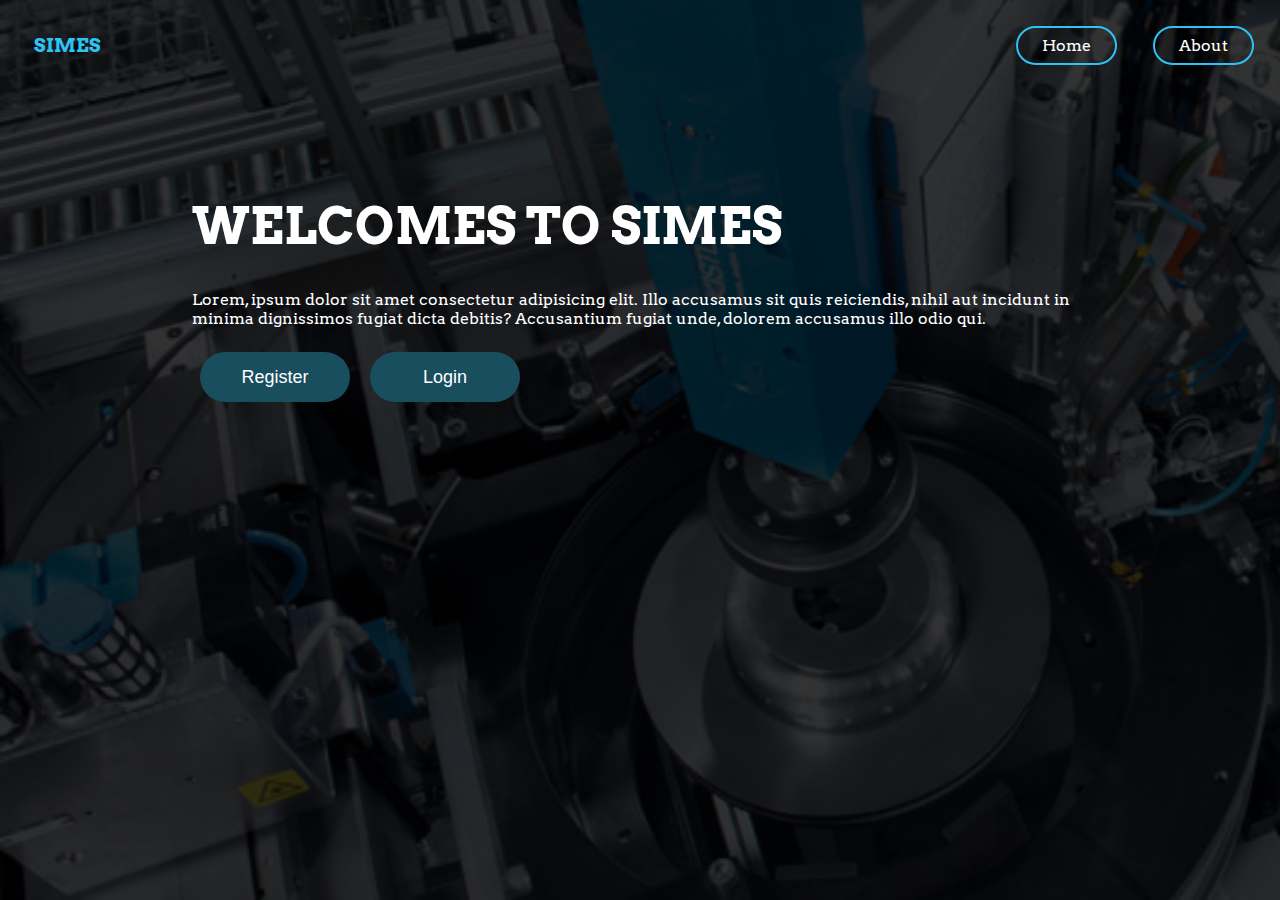
<file: Index.html>
<!DOCTYPE html>
<html lang="en">
  <head>
    <meta charset="UTF-8" />
    <meta name="viewport" content="width=device-width, initial-scale=1.0" />
    <meta http-equiv="X-UA-Compatible" content="ie=edge" />
    <link rel="stylesheet" href="./css/styles.css" />
    <link
      href="https://fonts.googleapis.com/css?family=Arvo&display=swap"
      rel="stylesheet"
    />
    <title>SIMES</title>
  </head>
  <body class="home">
    <header class="nav-wrapper">
      <nav class="nav">
        <div class="nav-branding">SIMES</div>
        <ul class="nav-links">
          <li class="nav-link"><a href="#">Home</a></li>
          <li class="nav-link"><a href="./about.html">About</a></li>
        </ul>
      </nav>
    </header>
    <main class="home-container">
      <h1 id="big-heading">WELCOMES TO SIMES</h1>
      <p>
        Lorem, ipsum dolor sit amet consectetur adipisicing elit. Illo accusamus
        sit quis reiciendis, nihil aut incidunt in minima dignissimos fugiat
        dicta debitis? Accusantium fugiat unde, dolorem accusamus illo odio qui.
      </p>

      <div class="btn-group">
        <button class="btn round-btn">
          <a href="./register.html">Register</a>
        </button>
        <button class="btn round-btn"><a href="./login.html">Login</a></button>
      </div>
    </main>
  </body>
</html>
</file>
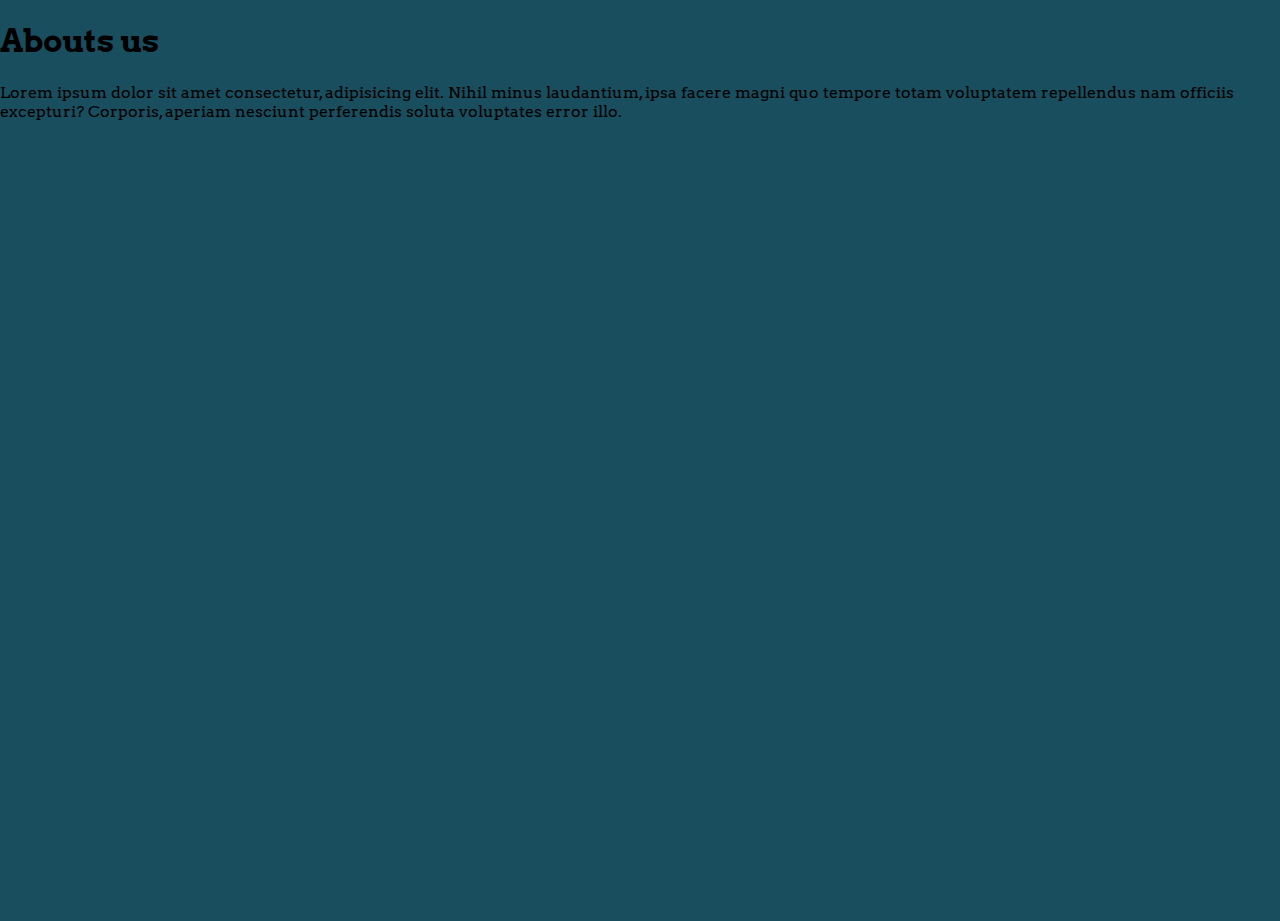
<file: about.html>
<!DOCTYPE html>
<html lang="en">
  <head>
    <meta charset="UTF-8" />
    <meta name="viewport" content="width=device-width, initial-scale=1.0" />
    <meta http-equiv="X-UA-Compatible" content="ie=edge" />
    <link rel="stylesheet" href="./css/styles.css" />
    <link
      href="https://fonts.googleapis.com/css?family=Arvo&display=swap"
      rel="stylesheet"
    />
    <title>About</title>
  </head>
  <body>
    <main>
      <h1>Abouts us</h1>
      <p>
        Lorem ipsum dolor sit amet consectetur, adipisicing elit. Nihil minus
        laudantium, ipsa facere magni quo tempore totam voluptatem repellendus
        nam officiis excepturi? Corporis, aperiam nesciunt perferendis soluta
        voluptates error illo.
      </p>
    </main>
  </body>
</html>
</file>
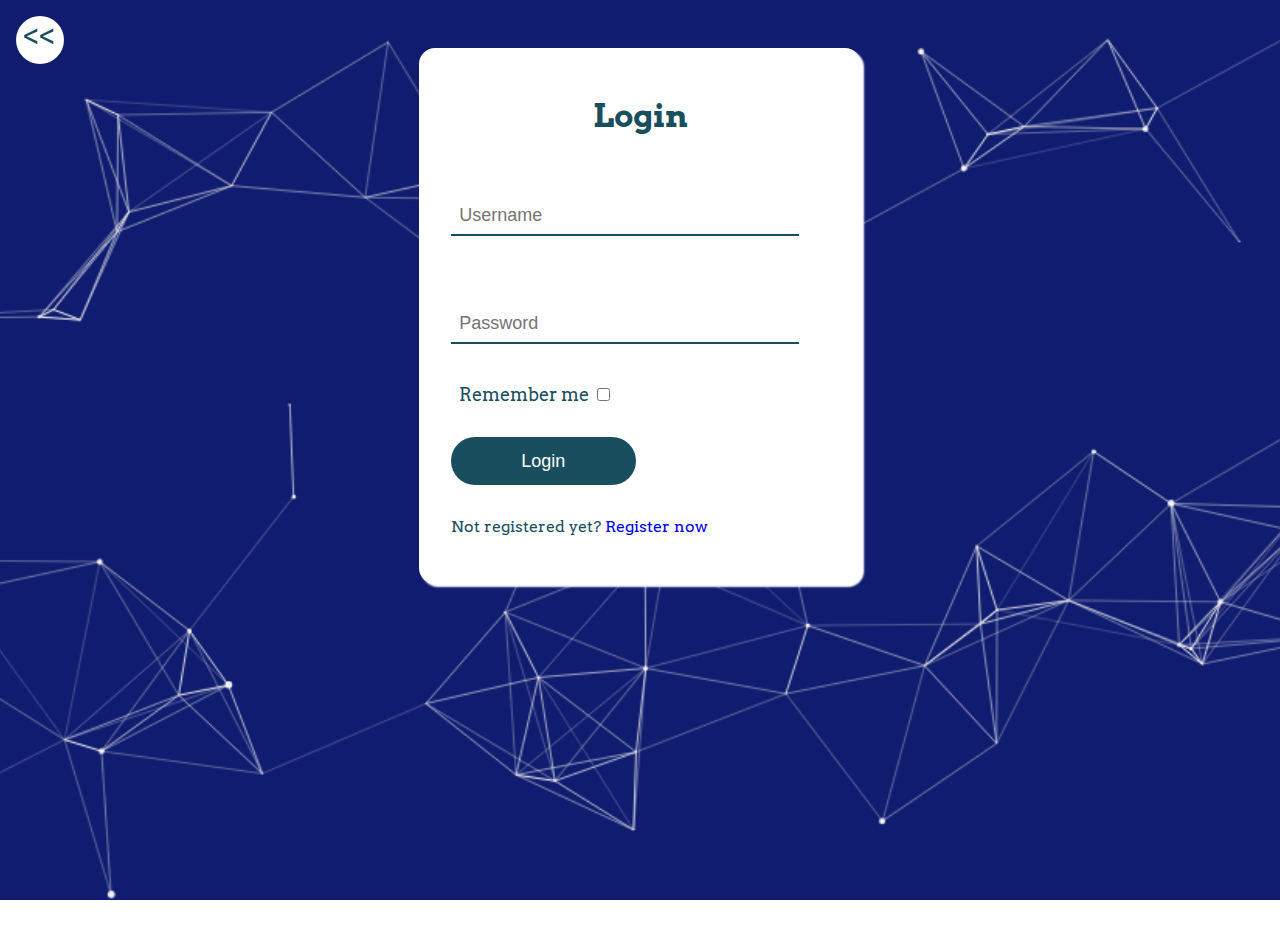
<file: login.html>
<!DOCTYPE html>
<html lang="en">
  <head>
    <meta charset="UTF-8" />
    <meta name="viewport" content="width=device-width, initial-scale=1.0" />
    <meta http-equiv="X-UA-Compatible" content="ie=edge" />
    <link rel="stylesheet" href="./css/styles.css" />
    <link
      href="https://fonts.googleapis.com/css?family=Arvo&display=swap"
      rel="stylesheet"
    />
    <title>Login</title>
  </head>
  <body class="blue_bg">
    <a href="/">
      <div class="btn-back ">
        <span> << </span>
      </div>
    </a>
    <main class="container ">
      <div class="card form-container">
        <h1 class="form-title">Login</h1>
        <form class="form">
          <div class="form-group">
            <label class="form-label"></label>
            <input
              id="user-name"
              class="form-control"
              type="text"
              placeholder="Username"
              user-name
            />
          </div>
          <div class="form-group">
            <label class="form-label"></label>
            <input
              class="form-control"
              type="password"
              placeholder="Password"
              pass-word
            />
          </div>
          <div class="form-group">
            <label class="form-label">Remember me</label>
            <input type="checkbox" />
          </div>
          <div class="form-group">
            <button type="submit" class="btn btn-submit" login-btn>
              Login
            </button>
          </div>
          <div class="form-group">
            Not registered yet? <a href="./register.html"> Register now</a>
          </div>
        </form>
      </div>
    </main>
  </body>

  <script>
    let loginBtn, username, password;


    const domReferences = () => {
      username = document.querySelector("input[user-name]");
      password = document.querySelector("input[pass-word]");
      loginBtn = document.querySelector("button[login-btn]");
    };

    const domInteractions = () => {
      loginBtn.addEventListener("click", event => {
        event.preventDefault();
        alert(
          `You clicked login, your username is ${username.value}, and your password is  ${password.value}`
        );
      });

      username.addEventListener("input", () => {
        console.log(username.value);
      });
    };

    domReferences();
    domInteractions();
  </script>
</html>
</file>
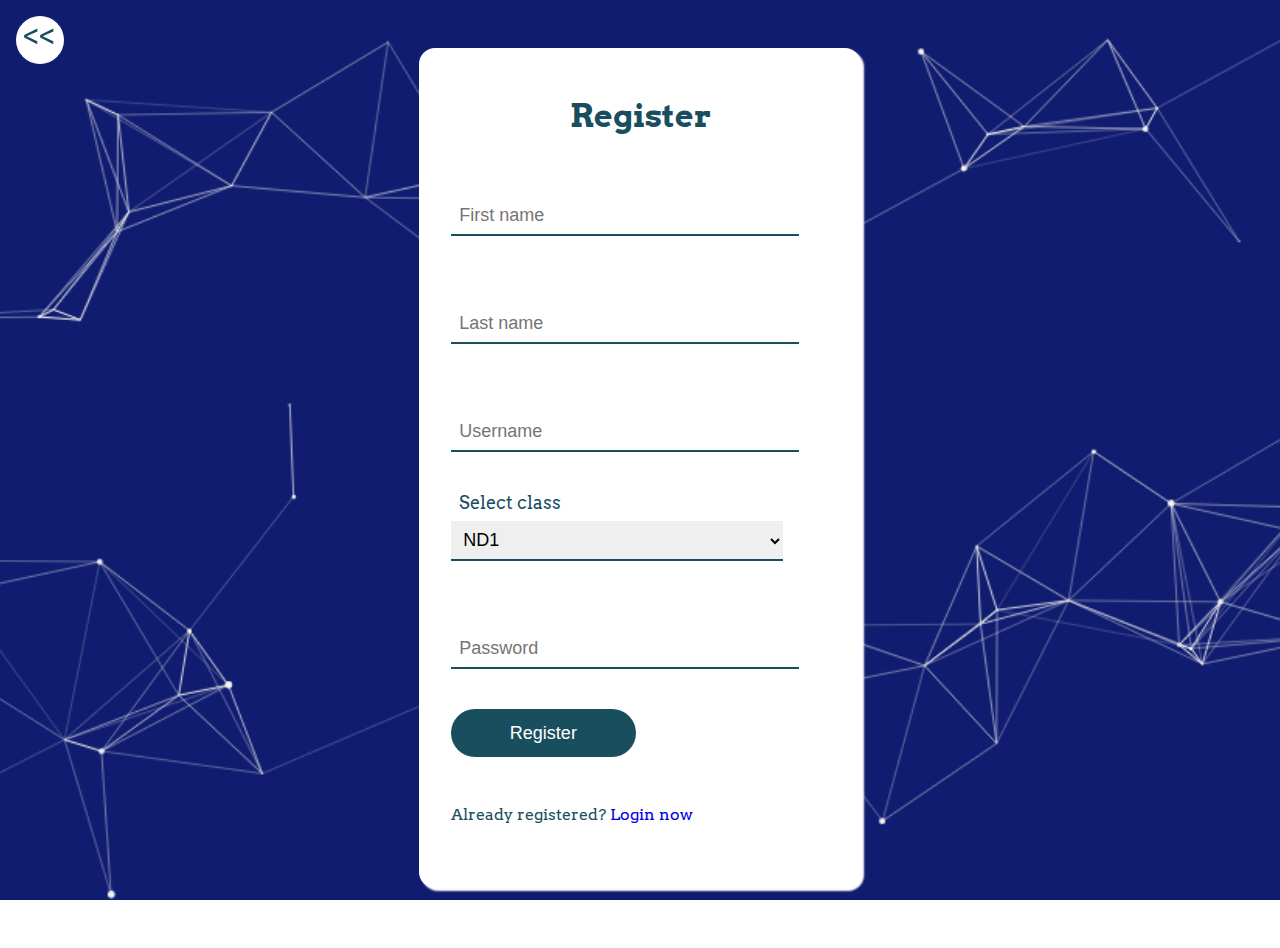
<file: register.html>
<!DOCTYPE html>
<html lang="en">
  <head>
    <meta charset="UTF-8" />
    <meta name="viewport" content="width=device-width, initial-scale=1.0" />
    <meta http-equiv="X-UA-Compatible" content="ie=edge" />
    <link rel="stylesheet" href="./css/styles.css" />
    <link
      href="https://fonts.googleapis.com/css?family=Arvo&display=swap"
      rel="stylesheet"
    />
    <title>Register</title>
  </head>
  <body class="blue_bg">
    <main class="container">
      <a href="/">
        <div class="btn-back ">
          <span> << </span>
        </div>
      </a>
      <div class="card form-container">
        <h1 class="form-title">Register</h1>
        <form class="form">
          <div class="form-group">
            <label class="form-label"></label>
            <input class="form-control" type="text" placeholder="First name" />
          </div>
          <div class="form-group">
            <label class="form-label"></label>
            <input class="form-control" type="text" placeholder="Last name" />
          </div>
          <div class="form-group">
            <label class="form-label"></label>
            <input class="form-control" type="text" placeholder="Username" />
          </div>

          <div class="form-group">
            <label class="form-label">Select class</label>
            <select value="class" class="form-control">
              <option>ND1</option>
              <option>ND2</option>
              <option>ND3</option>
              <option>HND1</option>
              <option>HND2</option>
              <option>HND3</option>
            </select>
          </div>
          <div class="form-group">
            <label class="form-label"></label>
            <input
              class="form-control"
              type="password"
              placeholder="Password"
            />
          </div>
          <div class="form-group">
            <button class="btn btn-submit">Register</button>
          </div>
          <div class="form-group">
            <p>Already registered? <a href="./login.html">Login now</a></p>
          </div>
        </form>
      </div>
    </main>
  </body>
</html>
</file>
<file: css/styles.css>
:root {
  --primary-dark: #194e5f;
  --primary-light: #2ec3f5;

  --secondary-dark: #999999;

  --space1: 8px;
  --space2: 16px;
  --space3: 24px;
  --space4: 32px;
  --space5: 40px;
  --space6: 48px;

  --tranBorder: border 1.5s ease-in-out;
}

html {
  font-family: "Arvo", serif;
  height: 100%;
  padding: 0px;
  margin: 0px;
}

body {
  width: 100%;
  height: 100%;
  padding: 0px;
  margin: 0px;
  background: var(--primary-dark);
}

a {
  text-decoration: none;
}

.blue_bg {
  background: url("../images/blue_bg.png");
  background-repeat: no-repeat;
  background-position: top;
  background-size: cover;
}

.container {
  width: 80%;
  margin: var(--space6) auto;
  color: white;
}

.card {
  background: #ffffff;
  color: var(--primary-dark);
  padding: var(--space2);
  margin: auto;
  border-radius: var(--space2);
  box-shadow: 3px 3px 2px #ffffff;
}

.nav-wrapper {
  /* position: relative; */
  width: 100%;
}

.nav {
  overflow: hidden;
  padding: 10px 10px;
}

.nav-branding {
  float: left;
  color: var(--primary-light);
  font-size: larger;
  font-weight: bolder;
  margin: var(--space3);
}

.nav-links {
  float: right;
  margin: 0px;
}
.nav-link:hover {
  background: var(--primary-light);
}

.nav-link {
  display: inline-block;
  border: 2px solid var(--primary-light);
  padding: var(--space1) var(--space3);
  margin: var(--space2);
  border-radius: var(--space3);
}

.nav-link > a {
  color: white;
}

.home {
  background: url("../images/home.jpg");
  /* background-position: top; */
  background-repeat: no-repeat;
  background-size: cover;
  color: white;
  z-index: -2;
}

.home::after {
  content: "";
  background: black;
  opacity: 0.8;
  z-index: -1;
  position: absolute;
  top: 0px;
  left: 0px;
  width: 100%;
  height: 100%;
}

.home-container {
  margin: auto;
  width: 70%;
}

#big-heading {
  padding-top: 70px;
  font-size: 50px !important;
}

/* buttons */
.btn {
  border: 0px;
  outline: none;
}
.btn-group > * {
  display: inline-block;
}

.btn-back {
  position: fixed;
  top: var(--space2);
  left: var(--space2);
  background: #ffffff;
  color: var(--primary-dark);
  height: var(--space6);
  width: var(--space6);
  border-radius: var(--space3);
  text-align: center;
  font-size: xx-large;
}

.round-btn {
  height: 50px;
  width: 150px;
  border-radius: var(--space6);
  background: var(--primary-dark);
  font-size: large;
  margin: var(--space1);
}

.round-btn > a {
  color: white;
}

.round-btn:hover {
  background: var(--primary-light);
}

/* form */
.form-container {
  padding: var(--space4) var(--space2);
  margin: var(--space6) auto;
  width: 40%;
}

h1.form-title {
  margin: var(--space2) auto;
  text-align: center;
}

.form-group {
  width: 90%;
  padding: var(--space2);
  margin: 0px;
  align-self: center;
}

.form-label {
  font-size: large;
  padding-left: var(--space1);
}

.form-control {
  outline: none;
  display: block;
  border: none;
  width: 90%;
  border-bottom: 2px solid var(--primary-dark);
  padding: var(--space1);
  margin: var(--space1) 0px;
  font-size: large;
  transition: var(--tranBorder);
}

.form-control:focus {
  border: none;
  border-bottom: 2px solid var(--primary-light);
}

.btn-submit {
  display: block;
  background: var(--primary-dark);
  padding: var(--space1) var(--space3);
  color: white;
  font-size: large;
  height: var(--space6);
  width: 50%;
  border-radius: var(--space3);
}
</file>
